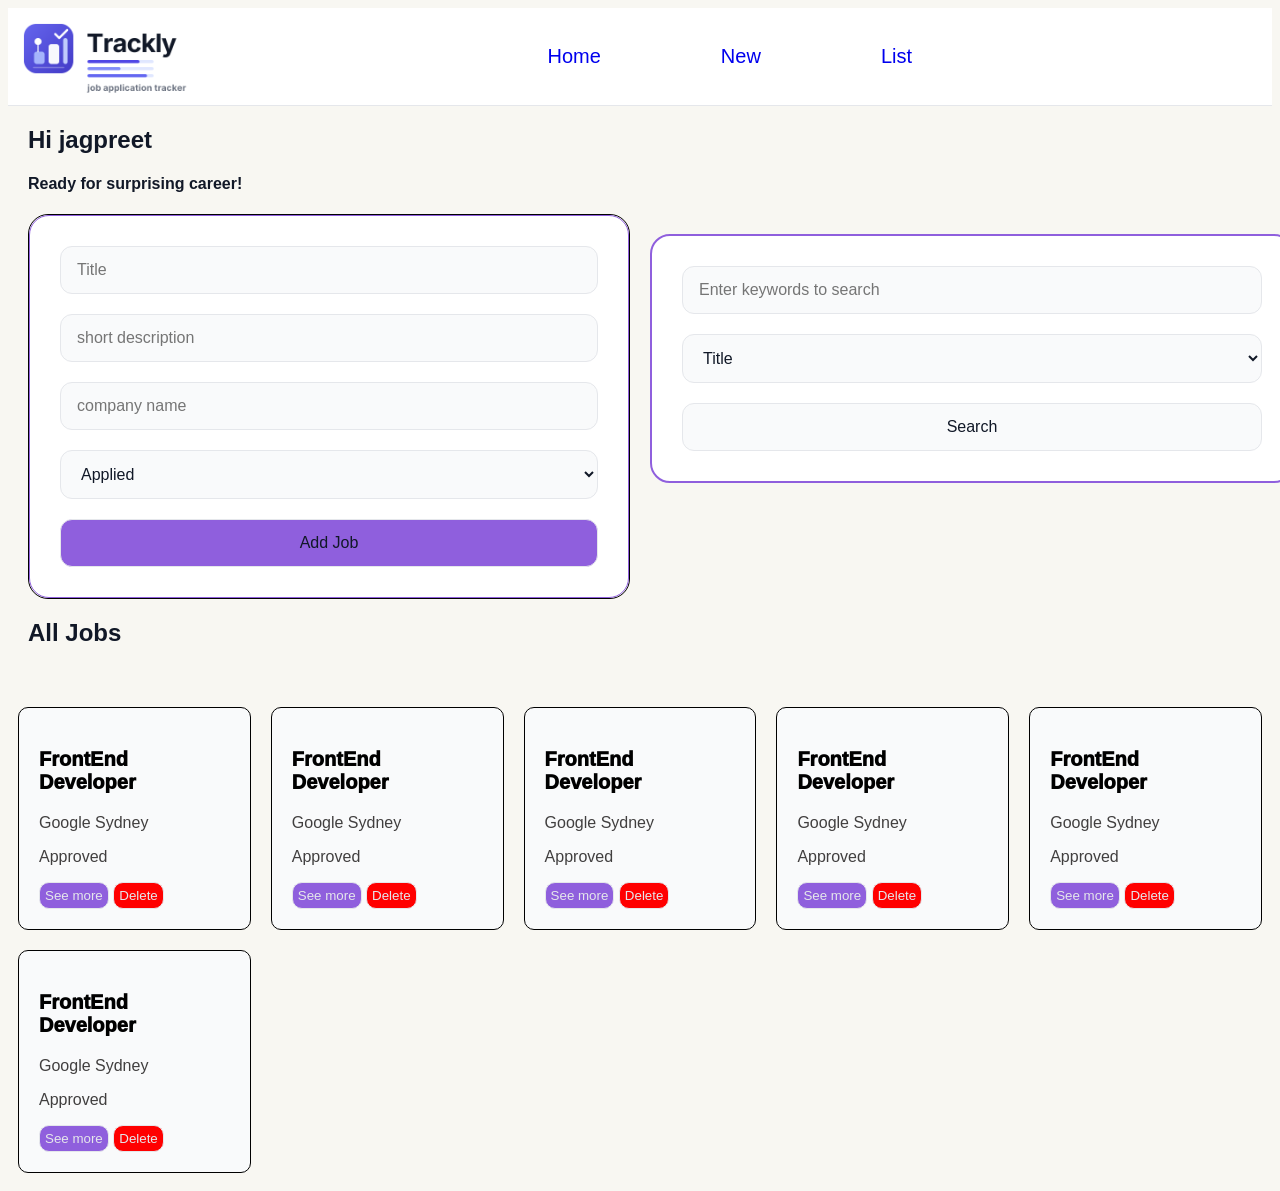
<file: Job Tracker/index.html>
<!DOCTYPE html>
    <html lang="en">
    <head>
        <meta charset="UTF-8">
        <meta name="viewport" content="width=device-width, initial-scale=1.0">
        <title>Job Tracker</title>
        <link rel="stylesheet" href="style.css">
    </head>
    <body>
        <div class="header">
            <img id="logo" src="assets/trackly_logo.png" alt="trackly_logo">
            <div class="navlinks">
            <a href="#home">Home</a>
            <a href="#new">New</a>
            <a href="#list">List</a>
            </div>
        </div>

        <div id="main_body">

            <h2>Hi jagpreet</h2>
            <h4>Ready for surprising career!</h4>
        <div class="two">
            <div id="new_job">
                <form  id="new_tracking" action="POSR">
                    
                    <input type="text" name="Title" id="title" placeholder="Title">
                    <input type="text" name="short Description" id="short_description" placeholder="short description">
                    <input type="text" name="company name" id="company_name" placeholder="company name">
                    <select name="status" id="status">
                        <option value="applied">Applied</option>
                        <option value="planning">Planning</option>
                        <option value="approved">Approved</option>
                        <option value="rejected">Rejected</option>
                    </select>
                    <button id="addJobBtn">Add Job</button>

                </form>
            </div>

            
            <div class="search_div" id="search_div">
                <input type="search" name="search" id="search_field" placeholder="Enter keywords to search">
                <select name="status_filter" id="s_filter">
                    <option value="Title">Title</option>
                    <option value="company_name">Company name</option>
                    <option value="search_status">Status</option>
                </select>
                <button id="search">Search</button>
                <div class="result_area">

                </div>


            </div>
        </div>
        <h2>All Jobs</h2>
        <div class="all_jobs">

      
            <div class="job_card">
                <p id="c_title">FrontEnd Developer</p>
                <p id="c_company">Google Sydney</p>
                <p id="c_status">Approved</p>
                <button id="expand_btn"> See more</button>
                <Button id="dlt_btn">Delete</Button>
            </div>

            <div class="job_card">
                <p id="c_title">FrontEnd Developer</p>
                <p id="c_company">Google Sydney</p>
                <p id="c_status">Approved</p>
                <button id="expand_btn"> See more</button>
                <Button id="dlt_btn">Delete</Button>
            </div>
            <div class="job_card">
                <p id="c_title">FrontEnd Developer</p>
                <p id="c_company">Google Sydney</p>
                <p id="c_status">Approved</p>
                <button id="expand_btn"> See more</button>
                <Button id="dlt_btn">Delete</Button>
            </div>

            <div class="job_card">
                <p id="c_title">FrontEnd Developer</p>
                <p id="c_company">Google Sydney</p>
                <p id="c_status">Approved</p>
                <button id="expand_btn"> See more</button>
                <Button id="dlt_btn">Delete</Button>
            </div>
            <div class="job_card">
                <p id="c_title">FrontEnd Developer</p>
                <p id="c_company">Google Sydney</p>
                <p id="c_status">Approved</p>
                <button id="expand_btn"> See more</button>
                <Button id="dlt_btn">Delete</Button>
            </div>

            <div class="job_card">
                <p id="c_title">FrontEnd Developer</p>
                <p id="c_company">Google Sydney</p>
                <p id="c_status">Approved</p>
                <button id="expand_btn"> See more</button>
                <Button id="dlt_btn">Delete</Button>
            </div>

        </div>
        

        </div>
        
    </body>
    </html>
</file>
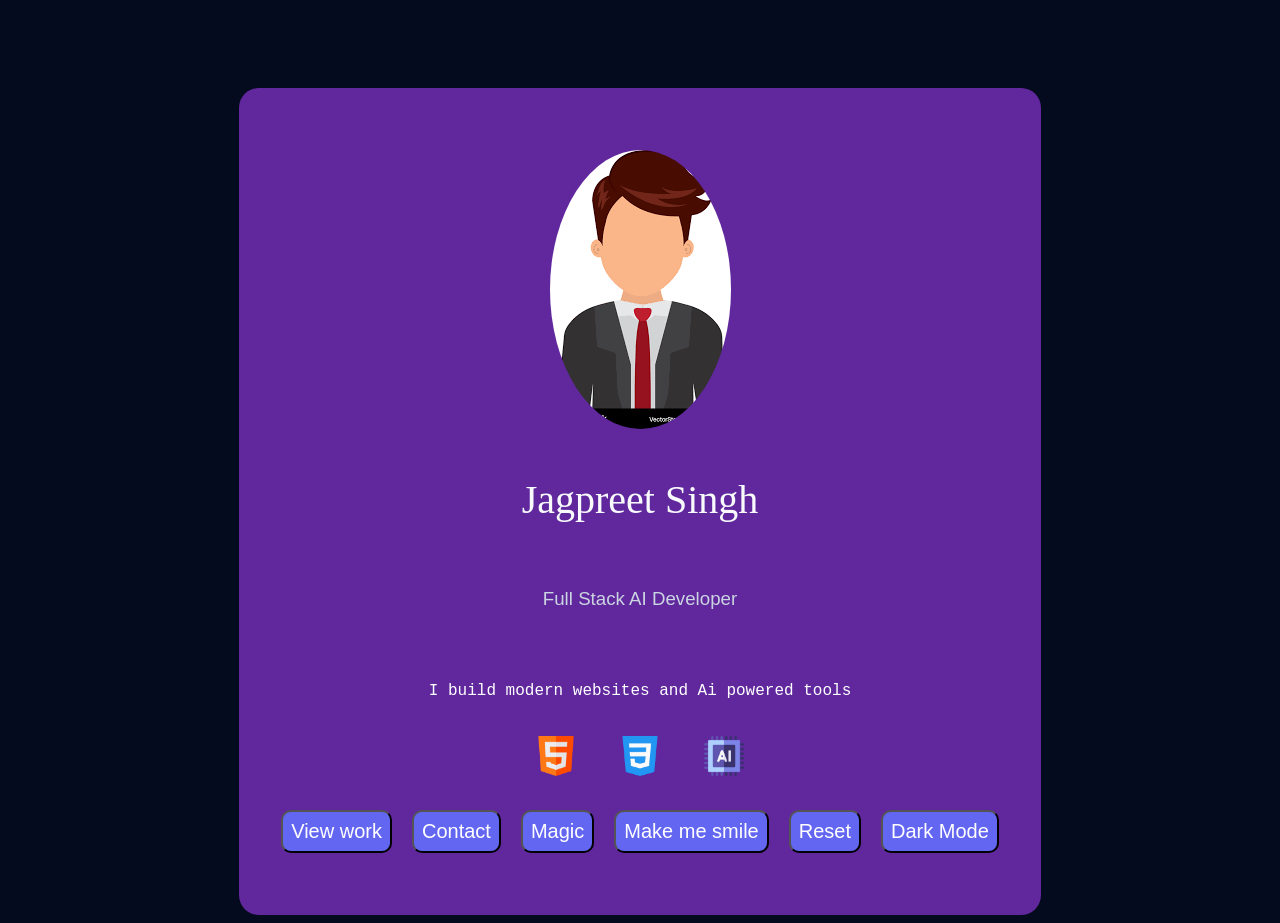
<file: profile_card_project/index.html>
<!DOCTYPE html>
<html lang="en">
<head>
    <meta charset="UTF-8">
    <meta name="viewport" content="width=device-width, initial-scale=1.0">
    <title>Profile Card</title>
    <link rel="stylesheet" href="style.css">
</head>
<body>
    <div class="card_bg">

        <div class="card_body">
            <img id="profile" class="profile" src="assets/profile.png" alt="">


            <h1 >Jagpreet Singh</h1>
            <h3 id="position">Full Stack AI Developer</h3>
            <h3 id="Contact"></h3>


            <p>I build modern websites and Ai powered tools</p>

            <div class="skills_badge">
                <img src="assets/html.png" alt="html logo">
                <img src="assets/css.png" alt="Css logo">
                <img src="assets/ai.png" alt="Ai logo">

            </div>

            <div class="buttons">
            <button>View work</button>
            <button id="show_contact">Contact</button>
            <button id="change_pos">Magic</button>
            <button id="smileBtn">Make me smile</button>
            <button id="reset">Reset</button>
            <button id="theme">Dark Mode</button>
            </div>
        </div>
    </div>

<script src="script.js"></script>
</body>
</html>
</file>
<file: Job Tracker/style.css>
#logo{
    width: 300px;
    color: black;
}

.header{
    display: flex;
    flex-direction: row;
    justify-content:space-between;
    align-items: center;
    background-color: #FFFFFF;
    border-bottom: 1px solid #E5E7Eb;
    margin: 0px;
    padding: 0px;
    
}

a{
    text-decoration: none;
    font: 600;
    font-size: 20px;
    padding-left: 60px;
    padding-right: 60px;
}

.navlinks{
    display: flex;
    align-items: center;
    justify-content: space-between;
    color: #111827;
    
    margin-right: 300px;
}

body{
    background-color: #F8F7F2;
  color: #111827;
  font-family: Arial, Helvetica, sans-serif;
}

#new_tracking{
    display: flex;
    flex-direction: column;
    padding: 20px;
    
    background-color: #FFFFFF;
    border: 1px solid #8f5fdd;
    border-radius: 20px;
}

#new_tracking input,
#new_tracking select,
#new_tracking textarea,
#new_tracking button{
  padding: 14px 16px;
  border: 1px solid #E5E7EB;
  border-radius: 12px;
  font-size: 16px;
  background-color: #F9FAFB;
  color: #111827;
  margin: 10px;

}

#new_tracking button{
    background-color: #8f5fdd;
}

#new_job{
    min-width: 600px;
    max-width: 600px;
    color: #111827;
    border: 1px solid black;
    border-radius: 20px;
    margin-left: 20px;
}

#search_div {
    display: flex;
    flex-direction: column;
    padding: 20px;
    min-width: 600px;
    
    background-color: #FFFFFF;
    border-radius: 20px;
    max-width: 600px;
    margin: 20px;
    border: 2px solid #8f5fdd;


}

.two{
    display: flex;
    flex-direction: row;
    width: fit-content;
    justify-content: flex-start;
    align-items:start;

}

#search_div input,
#search_div select,
#search_div button {
  padding: 14px 16px;
  border: 1px solid #E5E7EB;
  border-radius: 12px;
  font-size: 16px;
  background-color: #F9FAFB;
  color: #111827;
  margin: 10px;
}

.job_card{
    background-color: #F9FAFB;
    padding: 20px;
    border: 1px solid black;
    border-radius: 10px;
    width: fit-content;
    margin: 10px;
    color: #000000;

}

.all_jobs{
    display: grid;
    grid-template-columns: repeat(5, 1fr);
    margin-top: 50px;
}
#c_title{
    font-weight: 1000;
    font-size: 20px;
}

#c_company, #c_status
{
    color: #413f3f;
    font-weight: 200;
}

#expand_btn{
    background-color: #8f5fdd;
    border: 1px solid;
    padding: 5px;
    border-radius: 10px;
    color: #E5E7EB;
}

#dlt_btn{
    background-color: rgb(255, 0, 0);
    border: 1px solid;
    padding: 5px;
    border-radius: 10px;
    color: #E5E7EB;
}

h2, h4{
    margin-left: 20px;
}
</file>
<file: profile_card_project/style.css>
body{
    background: #050B1F;
    color: #ffff;
}

.card_bg{
    display: flex;
    justify-content: center;
    align-items: center;
    

}

.card_body{
    display: flex;
    justify-content: center;
    flex-direction: column;
    align-items: center;
    background-color: rgb(97, 40, 158);
    max-width: max-content;
    max-height: fit-content;
    border-radius: 20px;
    margin-top: 80px;
    padding: 32px;
}


.card_body_light{
    display: flex;
    justify-content: center;
    flex-direction: column;
    align-items: center;
    background-color: rgb(0, 0, 0);
    max-width: max-content;
    max-height: fit-content;
    border-radius: 20px;
    margin-top: 80px;
    padding: 32px;
    color: #ffff;

}


h1{
    text-align: center;
    font-weight: 200;
    font-size: 40px;
    padding: 20px;
    color: #F8FAFC;
}

h3{
    color: #CBD5E1;
    font-family: 'Lucida Sans', 'Lucida Sans Regular', 'Lucida Grande', 'Lucida Sans Unicode', Geneva, Verdana, sans-serif;
    font-weight: lighter;
}

.skills_badge img{
    width: 40px;
    height: auto;
    padding: 20px;
    
    
}
.skills_badge :hover{
    scale: 1.2;
}

.buttons button{
    background: #6366F1;
    color: #ffff;
    padding: 8px;
    font-size: 20px;

    font-family: 'Lucida Sans', 'Lucida Sans Regular', 'Lucida Grande', 'Lucida Sans Unicode', Geneva, Verdana, sans-serif;
    border-radius: 10px;
    margin: 10px;


}

.buttons{
    margin-bottom: 20px;
    display: flex;
    align-content: space-between;
    
}

.profile{
    margin-top: 30px;
    border-radius: 80%;
    max-width: 200px;
}

p{
    font-family: 'Courier New', Courier, monospace;
    font-size: 16px;
}
</file>
